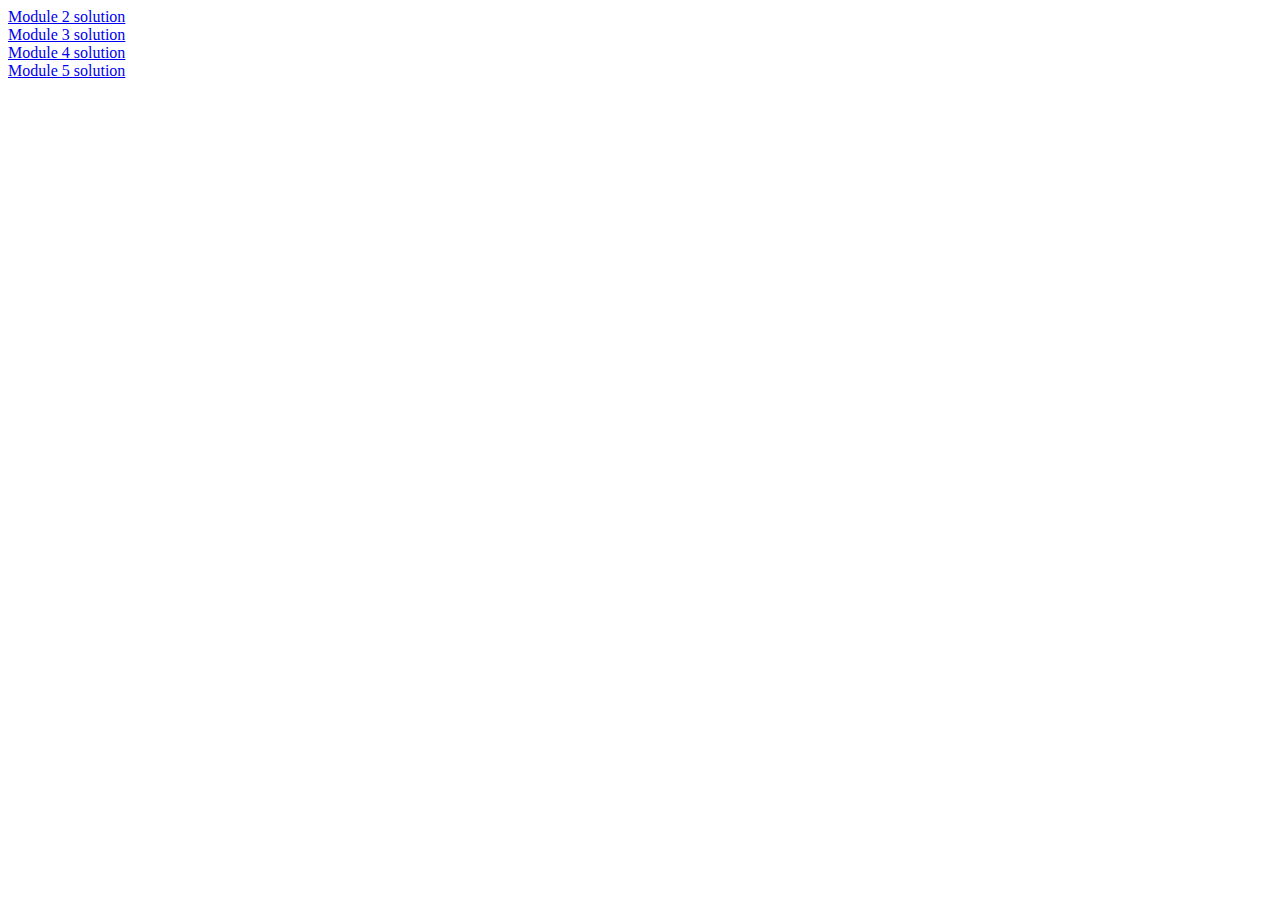
<file: index.html>
<!DOCTYPE html>
<html>
	<head>
		<meta charset="utf-8">
		<title>Title here</title>
	</head>
	<body>
		<a href="module-2/index.html">Module 2 solution</a><br>
		<a href="module-3/index.html">Module 3 solution</a><br>
		<a href="module-4/index.html">Module 4 solution</a><br>
		<a href="module-5/index.html">Module 5 solution</a><br>
	</body>
</html>
</file>
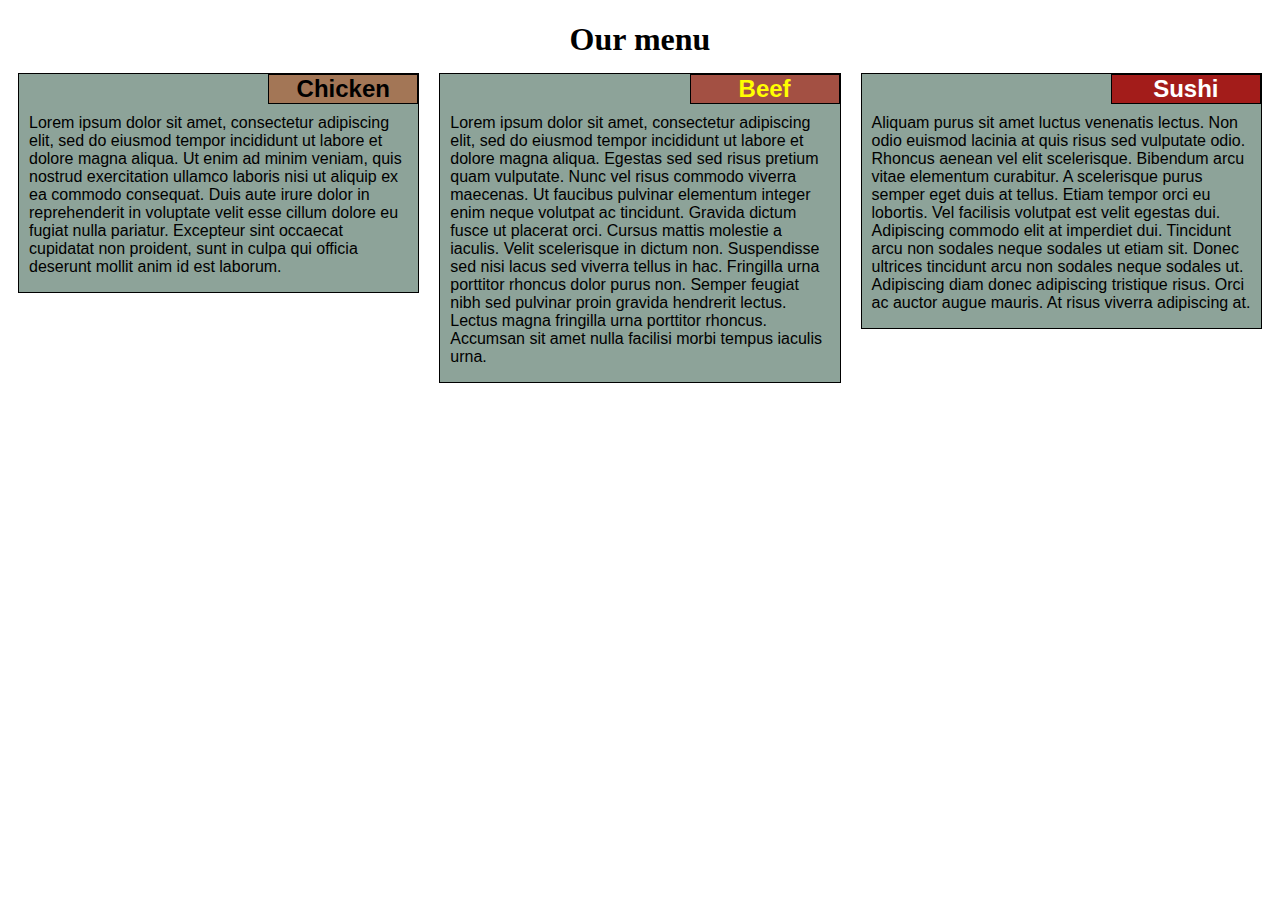
<file: module-2/index.html>
<!DOCTYPE html>
<html>
<head>
	<title>Module 2 solution</title>
	<link rel="stylesheet" href="css/index.css">
	<meta name="viewport" content="width=device-width, initial-scale=1">
</head>
<body>
	<h1>Our menu</h1>
	<div class="col-lg-4 col-md-6 col-sd-12">
		<div class="card">
			<h2 class="chicken">Chicken</h2>
			<p>Lorem ipsum dolor sit amet, consectetur adipiscing elit, sed do eiusmod tempor incididunt ut labore et dolore magna aliqua. Ut enim ad minim veniam, quis nostrud exercitation ullamco laboris nisi ut aliquip ex ea commodo consequat. Duis aute irure dolor in reprehenderit in voluptate velit esse cillum dolore eu fugiat nulla pariatur. Excepteur sint occaecat cupidatat non proident, sunt in culpa qui officia deserunt mollit anim id est laborum.</p>
		</div>
	</div>
	<div class="col-lg-4 col-md-6 col-sd-12">
		<div class="card">
			<h2 class="beef">Beef</h2>
			<p>Lorem ipsum dolor sit amet, consectetur adipiscing elit, sed do eiusmod tempor incididunt ut labore et dolore magna aliqua. Egestas sed sed risus pretium quam vulputate. Nunc vel risus commodo viverra maecenas. Ut faucibus pulvinar elementum integer enim neque volutpat ac tincidunt. Gravida dictum fusce ut placerat orci. Cursus mattis molestie a iaculis. Velit scelerisque in dictum non. Suspendisse sed nisi lacus sed viverra tellus in hac. Fringilla urna porttitor rhoncus dolor purus non. Semper feugiat nibh sed pulvinar proin gravida hendrerit lectus. Lectus magna fringilla urna porttitor rhoncus. Accumsan sit amet nulla facilisi morbi tempus iaculis urna.</p>
		</div>
	</div>
	<div class="col-lg-4 col-md-12 col-sd-12">
		<div class="card">
			<h2 class="sushi">Sushi</h2>
			<p>Aliquam purus sit amet luctus venenatis lectus. Non odio euismod lacinia at quis risus sed vulputate odio. Rhoncus aenean vel elit scelerisque. Bibendum arcu vitae elementum curabitur. A scelerisque purus semper eget duis at tellus. Etiam tempor orci eu lobortis. Vel facilisis volutpat est velit egestas dui. Adipiscing commodo elit at imperdiet dui. Tincidunt arcu non sodales neque sodales ut etiam sit. Donec ultrices tincidunt arcu non sodales neque sodales ut. Adipiscing diam donec adipiscing tristique risus. Orci ac auctor augue mauris. At risus viverra adipiscing at.</p>
		</div>
	</div>
</body>
</html>
</file>
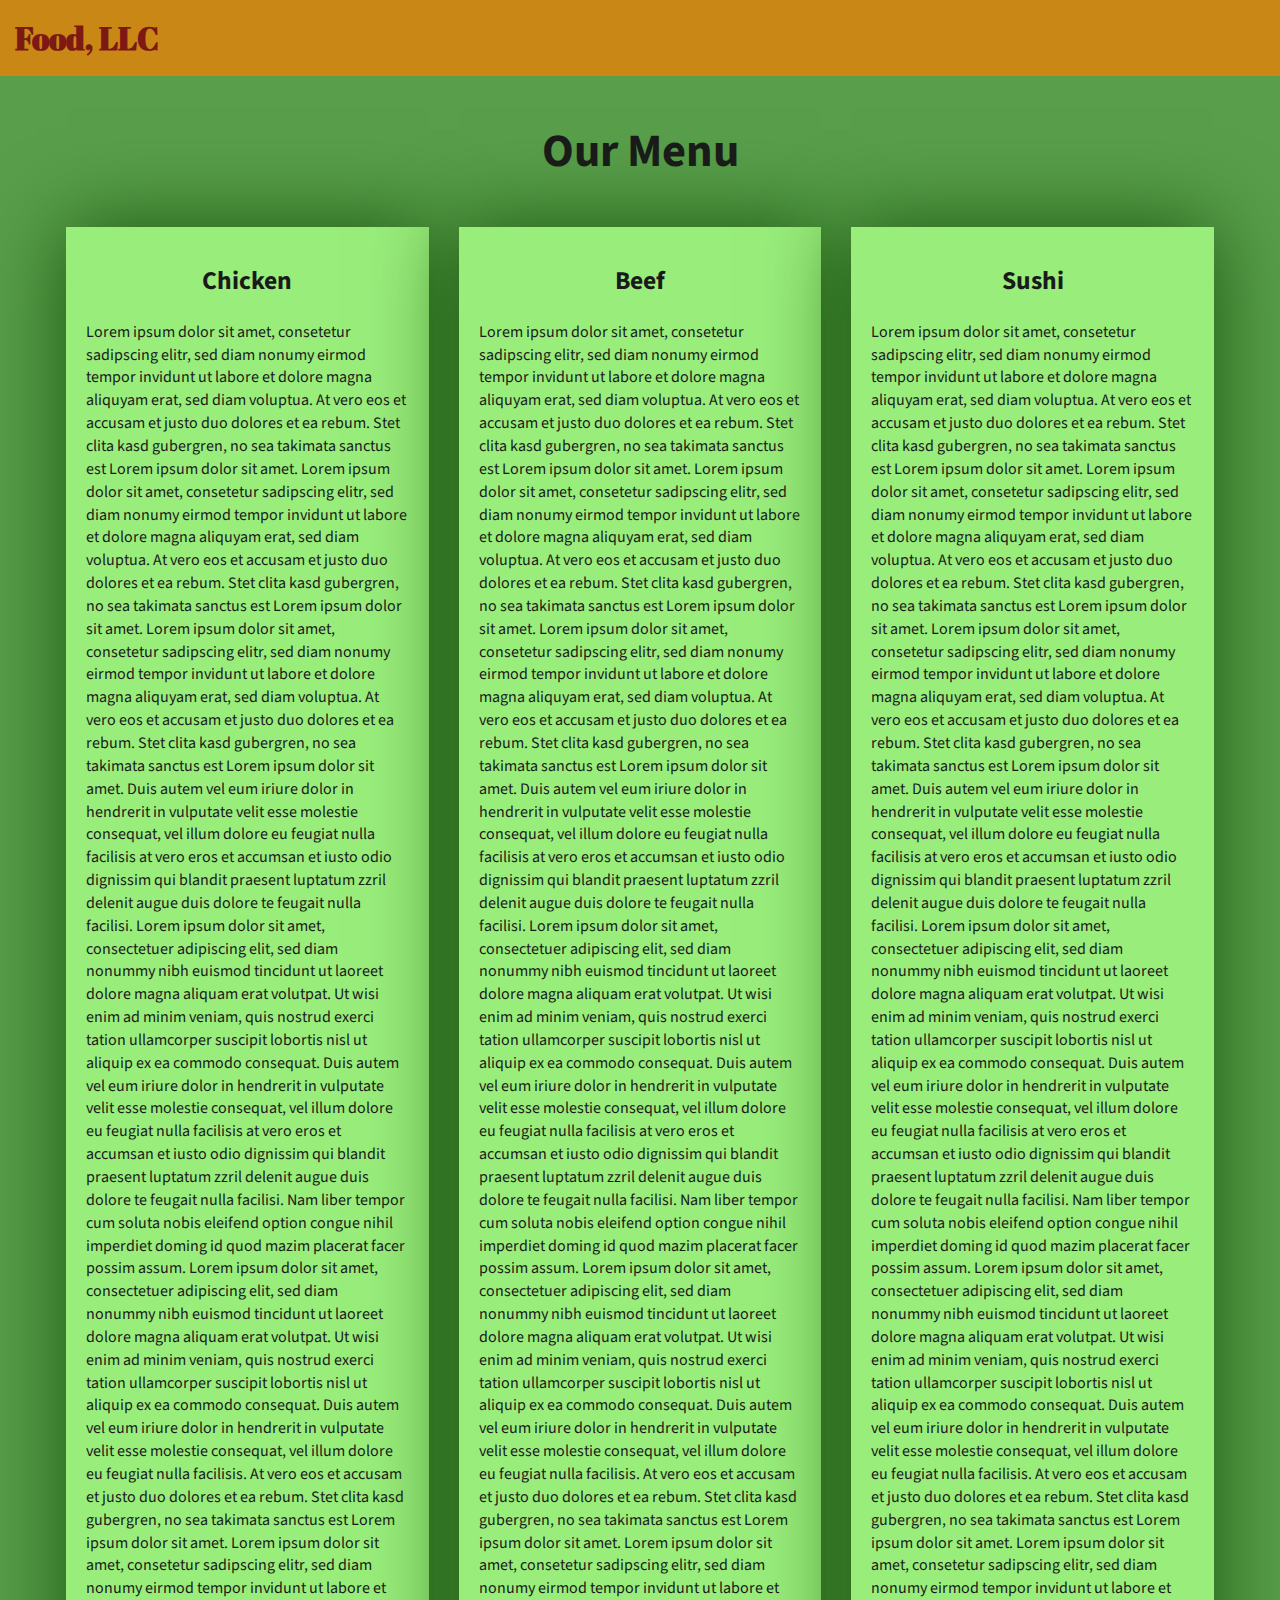
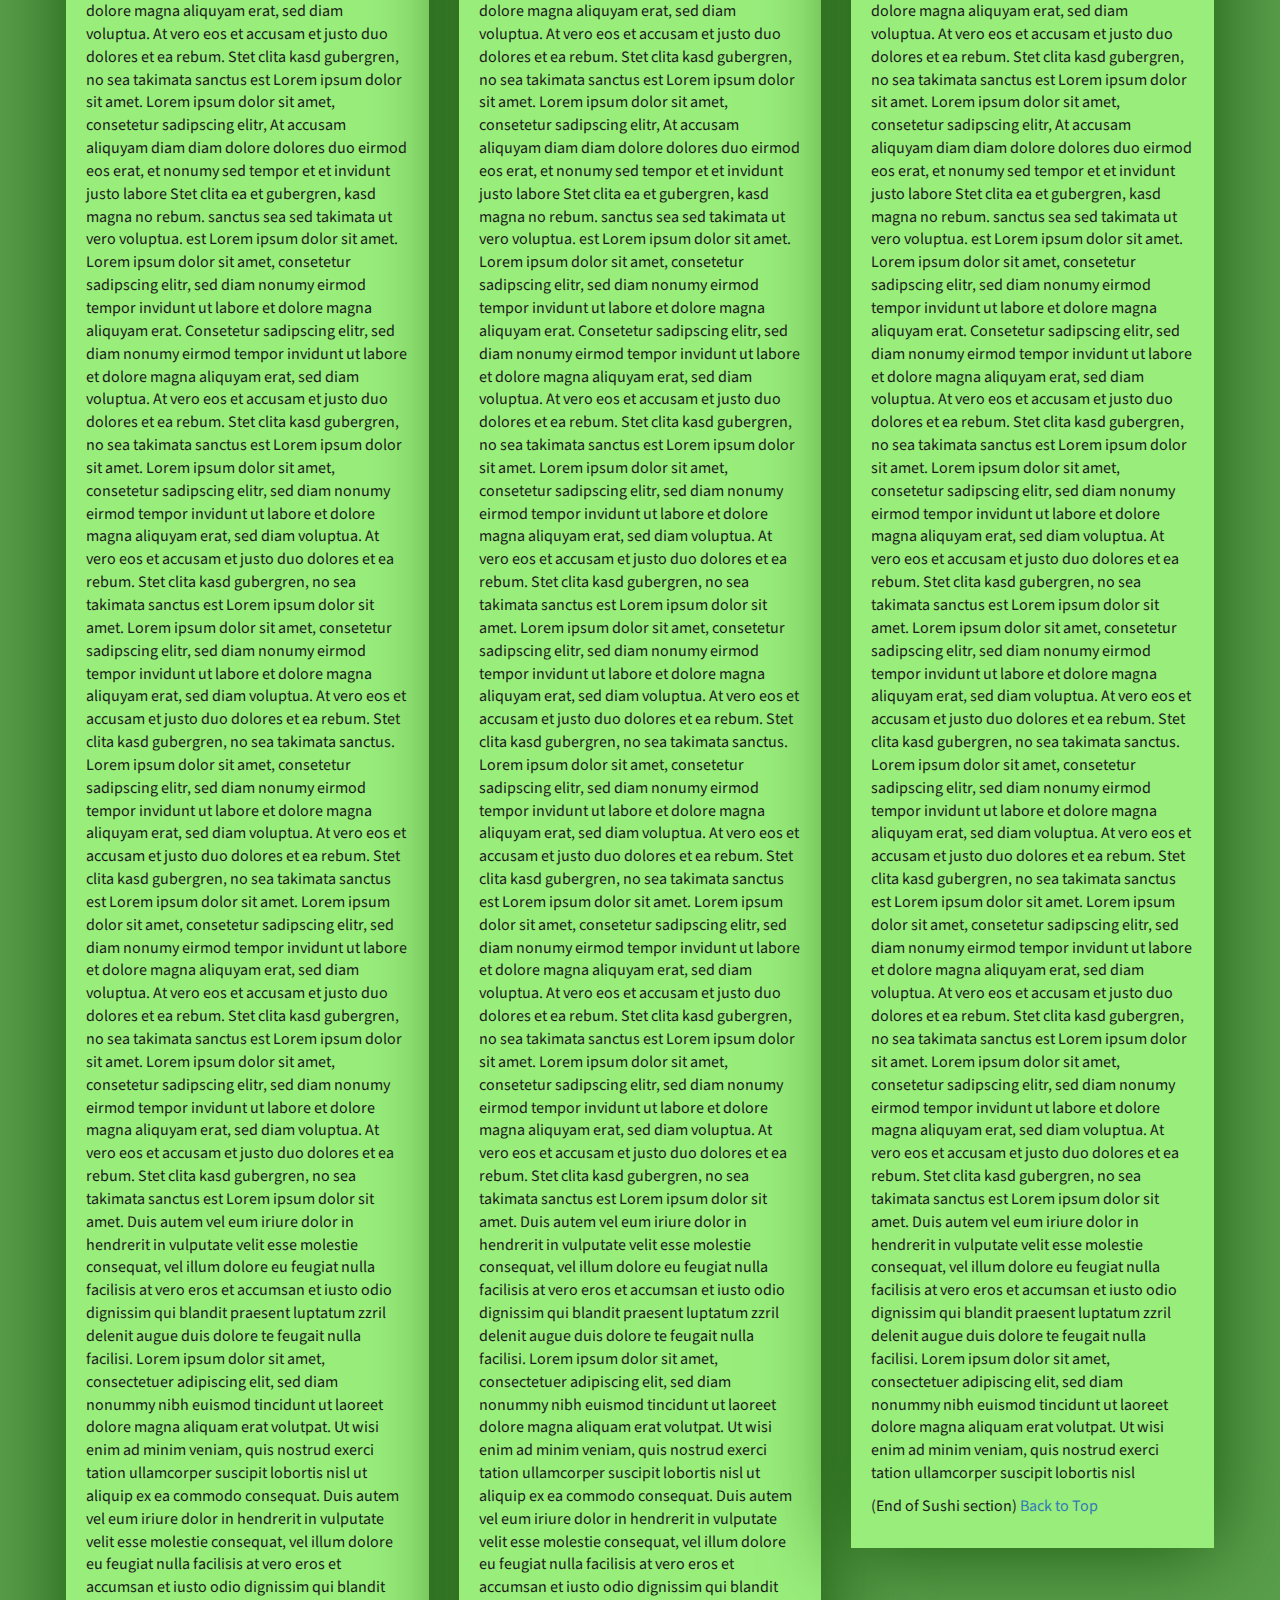
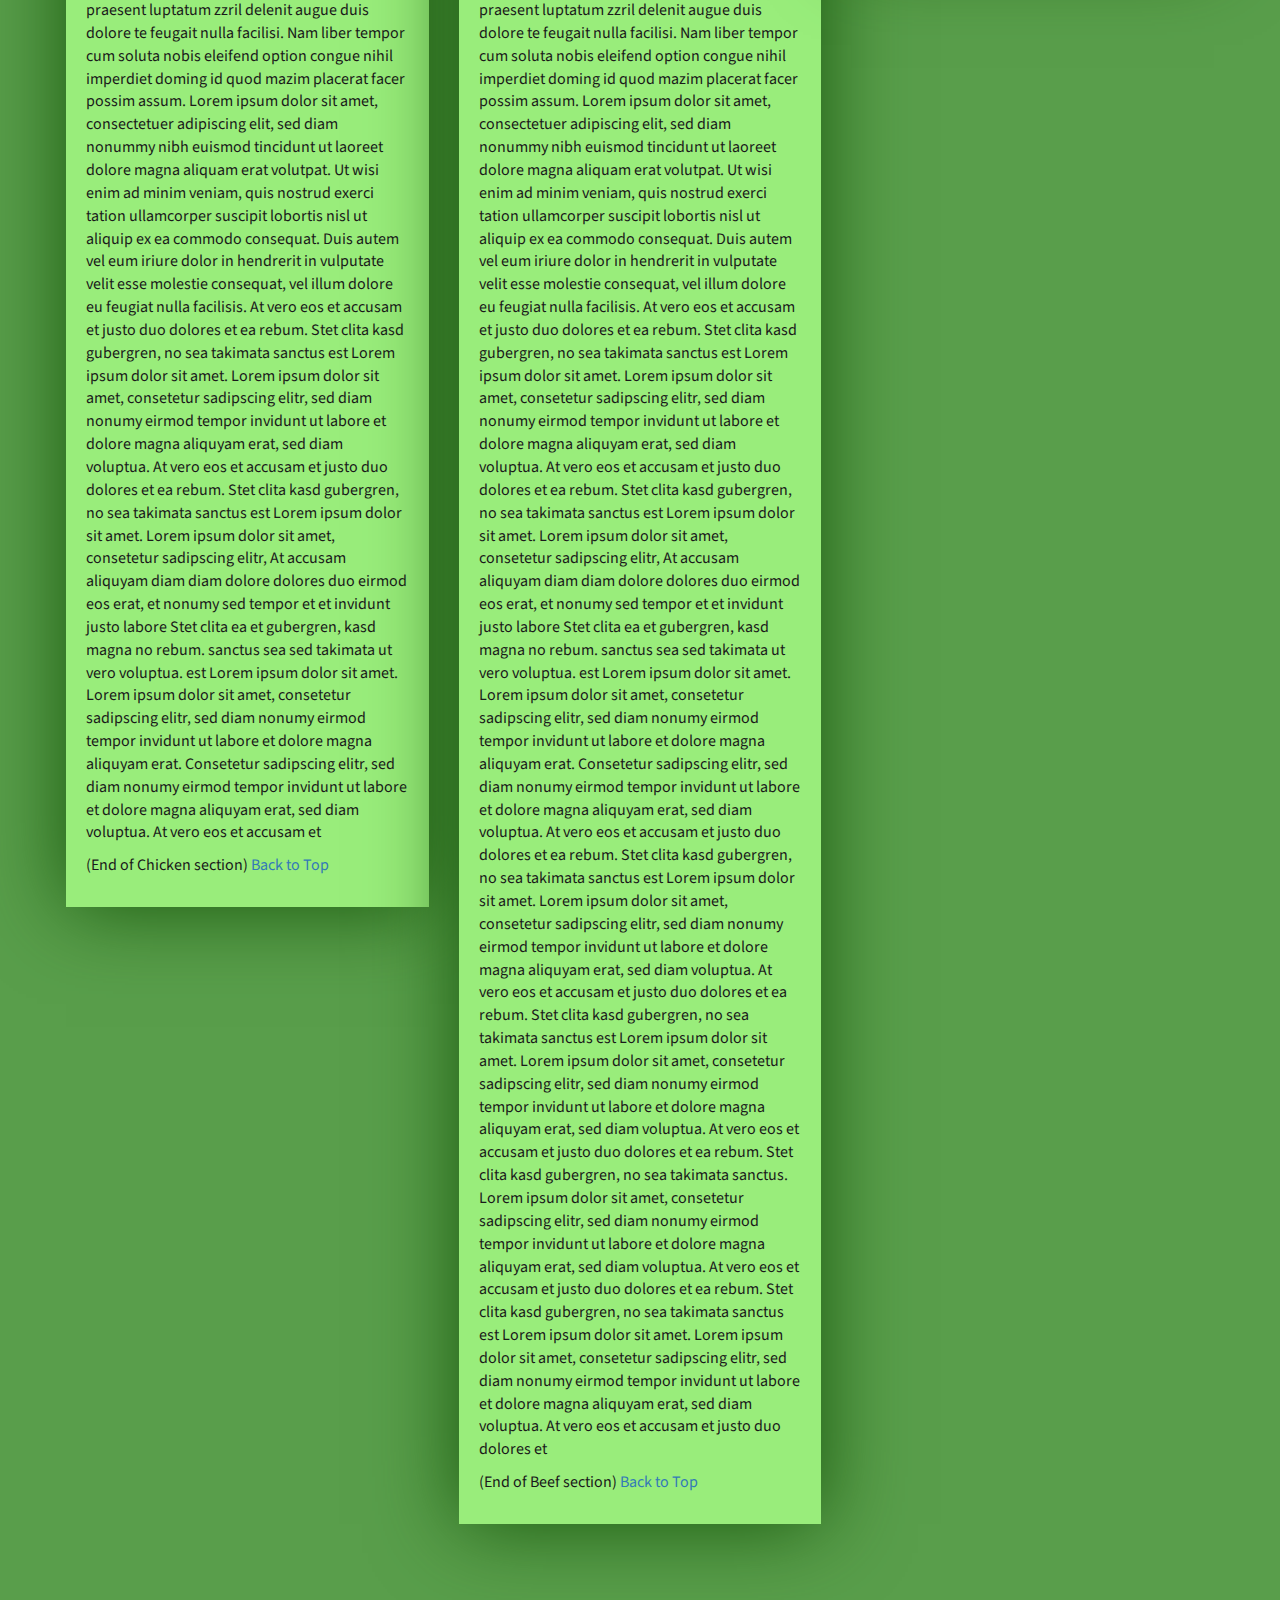
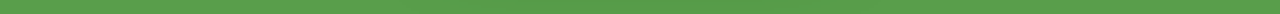
<file: module-3/index.html>
<!DOCTYPE html>
<html lang="zxx">

<head>
    <meta charset="utf-8">
    <meta http-equiv="X-UA-Compatible" content="IE=edge">
    <meta name="viewport" content="width=device-width, initial-scale=1">
    <title>Assignment Solution for Module 3</title>
    <link rel="stylesheet" href="css/bootstrap.min.css">
    <link rel="stylesheet" href="css/styles.css">
    <link href="https://fonts.googleapis.com/css?family=Source+Sans+Pro" rel="stylesheet">
    <link href="https://fonts.googleapis.com/css?family=Abril+Fatface" rel="stylesheet">

    <!-- HTML5 shim and Respond.js for IE8 support of HTML5 elements and media queries -->
    <!-- WARNING: Respond.js doesn't work if you view the page via file:// -->
    <!--[if lt IE 9]>
      <script src="https://oss.maxcdn.com/html5shiv/3.7.2/html5shiv.min.js"></script>
      <script src="https://oss.maxcdn.com/respond/1.4.2/respond.min.js"></script>
    <![endif]-->
</head>

<body>
    <header>
        <nav id="header-nav" class="navbar navbar-default">
            <div class="container-fluid">
                <div class="navbar-header">
                    <div class="navbar-brand">
                        <a href="index.html"><h1>Food, LLC</h1></a>
                    </div>

                    <button type="button" class="navbar-toggle collapsed visible-xs" data-toggle="collapse" data-target="#collapsable-nav" aria-expanded="false">
                        <span class="sr-only">Toggle navigation</span>
                        <span class="icon-bar"></span>
                        <span class="icon-bar"></span>
                        <span class="icon-bar"></span>
                    </button>
                </div>

                <div id="collapsable-nav" class="collapse navbar-collapse">
                    <ul id="nav-list" class="nav navbar-nav navbar-right visible-xs text-center">
                        <li>
                            <a href="#chicken-tile"><br class="hidden-xs"> Chicken</a>
                        </li>
                        <li>
                            <a href="#beef-tile"><br class="hidden-xs"> Beef</a>
                        </li>
                        <li>
                            <a href="#sushi-tile"><br class="hidden-xs"> Sushi</a>
                        </li>
                    </ul>
                </div>
            </div>
        </nav>
    </header>

    <div id="main-content" class="container">
        <h2 id="top-heading" class="text-center">Our Menu</h2>
        <div id="home-tiles" class="row">
            <div class="col-md-4 col-sm-6 col-xs-12">
                <div id="chicken-tile">
                    <section>
                        <h3 class="text-center">Chicken</h3>
                        <p>
                            Lorem ipsum dolor sit amet, consetetur sadipscing elitr, sed diam nonumy eirmod tempor invidunt ut labore et dolore magna aliquyam erat, sed diam voluptua. At vero eos et accusam et justo duo dolores et ea rebum. Stet clita kasd gubergren, no sea takimata
                            sanctus est Lorem ipsum dolor sit amet. Lorem ipsum dolor sit amet, consetetur sadipscing elitr, sed diam nonumy eirmod tempor invidunt ut labore et dolore magna aliquyam erat, sed diam voluptua. At vero eos et accusam et justo
                            duo dolores et ea rebum. Stet clita kasd gubergren, no sea takimata sanctus est Lorem ipsum dolor sit amet. Lorem ipsum dolor sit amet, consetetur sadipscing elitr, sed diam nonumy eirmod tempor invidunt ut labore et dolore
                            magna aliquyam erat, sed diam voluptua. At vero eos et accusam et justo duo dolores et ea rebum. Stet clita kasd gubergren, no sea takimata sanctus est Lorem ipsum dolor sit amet. Duis autem vel eum iriure dolor in hendrerit
                            in vulputate velit esse molestie consequat, vel illum dolore eu feugiat nulla facilisis at vero eros et accumsan et iusto odio dignissim qui blandit praesent luptatum zzril delenit augue duis dolore te feugait nulla facilisi.
                            Lorem ipsum dolor sit amet, consectetuer adipiscing elit, sed diam nonummy nibh euismod tincidunt ut laoreet dolore magna aliquam erat volutpat. Ut wisi enim ad minim veniam, quis nostrud exerci tation ullamcorper suscipit
                            lobortis nisl ut aliquip ex ea commodo consequat. Duis autem vel eum iriure dolor in hendrerit in vulputate velit esse molestie consequat, vel illum dolore eu feugiat nulla facilisis at vero eros et accumsan et iusto odio dignissim
                            qui blandit praesent luptatum zzril delenit augue duis dolore te feugait nulla facilisi. Nam liber tempor cum soluta nobis eleifend option congue nihil imperdiet doming id quod mazim placerat facer possim assum. Lorem ipsum
                            dolor sit amet, consectetuer adipiscing elit, sed diam nonummy nibh euismod tincidunt ut laoreet dolore magna aliquam erat volutpat. Ut wisi enim ad minim veniam, quis nostrud exerci tation ullamcorper suscipit lobortis nisl
                            ut aliquip ex ea commodo consequat. Duis autem vel eum iriure dolor in hendrerit in vulputate velit esse molestie consequat, vel illum dolore eu feugiat nulla facilisis. At vero eos et accusam et justo duo dolores et ea rebum.
                            Stet clita kasd gubergren, no sea takimata sanctus est Lorem ipsum dolor sit amet. Lorem ipsum dolor sit amet, consetetur sadipscing elitr, sed diam nonumy eirmod tempor invidunt ut labore et dolore magna aliquyam erat, sed
                            diam voluptua. At vero eos et accusam et justo duo dolores et ea rebum. Stet clita kasd gubergren, no sea takimata sanctus est Lorem ipsum dolor sit amet. Lorem ipsum dolor sit amet, consetetur sadipscing elitr, At accusam
                            aliquyam diam diam dolore dolores duo eirmod eos erat, et nonumy sed tempor et et invidunt justo labore Stet clita ea et gubergren, kasd magna no rebum. sanctus sea sed takimata ut vero voluptua. est Lorem ipsum dolor sit amet.
                            Lorem ipsum dolor sit amet, consetetur sadipscing elitr, sed diam nonumy eirmod tempor invidunt ut labore et dolore magna aliquyam erat. Consetetur sadipscing elitr, sed diam nonumy eirmod tempor invidunt ut labore et dolore
                            magna aliquyam erat, sed diam voluptua. At vero eos et accusam et justo duo dolores et ea rebum. Stet clita kasd gubergren, no sea takimata sanctus est Lorem ipsum dolor sit amet. Lorem ipsum dolor sit amet, consetetur sadipscing
                            elitr, sed diam nonumy eirmod tempor invidunt ut labore et dolore magna aliquyam erat, sed diam voluptua. At vero eos et accusam et justo duo dolores et ea rebum. Stet clita kasd gubergren, no sea takimata sanctus est Lorem
                            ipsum dolor sit amet. Lorem ipsum dolor sit amet, consetetur sadipscing elitr, sed diam nonumy eirmod tempor invidunt ut labore et dolore magna aliquyam erat, sed diam voluptua. At vero eos et accusam et justo duo dolores et
                            ea rebum. Stet clita kasd gubergren, no sea takimata sanctus. Lorem ipsum dolor sit amet, consetetur sadipscing elitr, sed diam nonumy eirmod tempor invidunt ut labore et dolore magna aliquyam erat, sed diam voluptua. At vero
                            eos et accusam et justo duo dolores et ea rebum. Stet clita kasd gubergren, no sea takimata sanctus est Lorem ipsum dolor sit amet. Lorem ipsum dolor sit amet, consetetur sadipscing elitr, sed diam nonumy eirmod tempor invidunt
                            ut labore et dolore magna aliquyam erat, sed diam voluptua. At vero eos et accusam et justo duo dolores et ea rebum. Stet clita kasd gubergren, no sea takimata sanctus est Lorem ipsum dolor sit amet. Lorem ipsum dolor sit amet,
                            consetetur sadipscing elitr, sed diam nonumy eirmod tempor invidunt ut labore et dolore magna aliquyam erat, sed diam voluptua. At vero eos et accusam et justo duo dolores et ea rebum. Stet clita kasd gubergren, no sea takimata
                            sanctus est Lorem ipsum dolor sit amet. Duis autem vel eum iriure dolor in hendrerit in vulputate velit esse molestie consequat, vel illum dolore eu feugiat nulla facilisis at vero eros et accumsan et iusto odio dignissim qui
                            blandit praesent luptatum zzril delenit augue duis dolore te feugait nulla facilisi. Lorem ipsum dolor sit amet, consectetuer adipiscing elit, sed diam nonummy nibh euismod tincidunt ut laoreet dolore magna aliquam erat volutpat.
                            Ut wisi enim ad minim veniam, quis nostrud exerci tation ullamcorper suscipit lobortis nisl ut aliquip ex ea commodo consequat. Duis autem vel eum iriure dolor in hendrerit in vulputate velit esse molestie consequat, vel illum
                            dolore eu feugiat nulla facilisis at vero eros et accumsan et iusto odio dignissim qui blandit praesent luptatum zzril delenit augue duis dolore te feugait nulla facilisi. Nam liber tempor cum soluta nobis eleifend option congue
                            nihil imperdiet doming id quod mazim placerat facer possim assum. Lorem ipsum dolor sit amet, consectetuer adipiscing elit, sed diam nonummy nibh euismod tincidunt ut laoreet dolore magna aliquam erat volutpat. Ut wisi enim
                            ad minim veniam, quis nostrud exerci tation ullamcorper suscipit lobortis nisl ut aliquip ex ea commodo consequat. Duis autem vel eum iriure dolor in hendrerit in vulputate velit esse molestie consequat, vel illum dolore eu
                            feugiat nulla facilisis. At vero eos et accusam et justo duo dolores et ea rebum. Stet clita kasd gubergren, no sea takimata sanctus est Lorem ipsum dolor sit amet. Lorem ipsum dolor sit amet, consetetur sadipscing elitr, sed
                            diam nonumy eirmod tempor invidunt ut labore et dolore magna aliquyam erat, sed diam voluptua. At vero eos et accusam et justo duo dolores et ea rebum. Stet clita kasd gubergren, no sea takimata sanctus est Lorem ipsum dolor
                            sit amet. Lorem ipsum dolor sit amet, consetetur sadipscing elitr, At accusam aliquyam diam diam dolore dolores duo eirmod eos erat, et nonumy sed tempor et et invidunt justo labore Stet clita ea et gubergren, kasd magna no
                            rebum. sanctus sea sed takimata ut vero voluptua. est Lorem ipsum dolor sit amet. Lorem ipsum dolor sit amet, consetetur sadipscing elitr, sed diam nonumy eirmod tempor invidunt ut labore et dolore magna aliquyam erat. Consetetur
                            sadipscing elitr, sed diam nonumy eirmod tempor invidunt ut labore et dolore magna aliquyam erat, sed diam voluptua. At vero eos et accusam et
                        </p>
                        <p>
                            (End of Chicken section) <a href="#top-heading">Back to Top</a>
                        </p>
                    </section>
                </div>
            </div>
            <div class="col-md-4 col-sm-6 col-xs-12">
                <div id="beef-tile">
                    <section>
                        <h3 class="text-center">Beef</h3>
                        <p>
                            Lorem ipsum dolor sit amet, consetetur sadipscing elitr, sed diam nonumy eirmod tempor invidunt ut labore et dolore magna aliquyam erat, sed diam voluptua. At vero eos et accusam et justo duo dolores et ea rebum. Stet clita kasd gubergren, no sea takimata
                            sanctus est Lorem ipsum dolor sit amet. Lorem ipsum dolor sit amet, consetetur sadipscing elitr, sed diam nonumy eirmod tempor invidunt ut labore et dolore magna aliquyam erat, sed diam voluptua. At vero eos et accusam et justo
                            duo dolores et ea rebum. Stet clita kasd gubergren, no sea takimata sanctus est Lorem ipsum dolor sit amet. Lorem ipsum dolor sit amet, consetetur sadipscing elitr, sed diam nonumy eirmod tempor invidunt ut labore et dolore
                            magna aliquyam erat, sed diam voluptua. At vero eos et accusam et justo duo dolores et ea rebum. Stet clita kasd gubergren, no sea takimata sanctus est Lorem ipsum dolor sit amet. Duis autem vel eum iriure dolor in hendrerit
                            in vulputate velit esse molestie consequat, vel illum dolore eu feugiat nulla facilisis at vero eros et accumsan et iusto odio dignissim qui blandit praesent luptatum zzril delenit augue duis dolore te feugait nulla facilisi.
                            Lorem ipsum dolor sit amet, consectetuer adipiscing elit, sed diam nonummy nibh euismod tincidunt ut laoreet dolore magna aliquam erat volutpat. Ut wisi enim ad minim veniam, quis nostrud exerci tation ullamcorper suscipit
                            lobortis nisl ut aliquip ex ea commodo consequat. Duis autem vel eum iriure dolor in hendrerit in vulputate velit esse molestie consequat, vel illum dolore eu feugiat nulla facilisis at vero eros et accumsan et iusto odio dignissim
                            qui blandit praesent luptatum zzril delenit augue duis dolore te feugait nulla facilisi. Nam liber tempor cum soluta nobis eleifend option congue nihil imperdiet doming id quod mazim placerat facer possim assum. Lorem ipsum
                            dolor sit amet, consectetuer adipiscing elit, sed diam nonummy nibh euismod tincidunt ut laoreet dolore magna aliquam erat volutpat. Ut wisi enim ad minim veniam, quis nostrud exerci tation ullamcorper suscipit lobortis nisl
                            ut aliquip ex ea commodo consequat. Duis autem vel eum iriure dolor in hendrerit in vulputate velit esse molestie consequat, vel illum dolore eu feugiat nulla facilisis. At vero eos et accusam et justo duo dolores et ea rebum.
                            Stet clita kasd gubergren, no sea takimata sanctus est Lorem ipsum dolor sit amet. Lorem ipsum dolor sit amet, consetetur sadipscing elitr, sed diam nonumy eirmod tempor invidunt ut labore et dolore magna aliquyam erat, sed
                            diam voluptua. At vero eos et accusam et justo duo dolores et ea rebum. Stet clita kasd gubergren, no sea takimata sanctus est Lorem ipsum dolor sit amet. Lorem ipsum dolor sit amet, consetetur sadipscing elitr, At accusam
                            aliquyam diam diam dolore dolores duo eirmod eos erat, et nonumy sed tempor et et invidunt justo labore Stet clita ea et gubergren, kasd magna no rebum. sanctus sea sed takimata ut vero voluptua. est Lorem ipsum dolor sit amet.
                            Lorem ipsum dolor sit amet, consetetur sadipscing elitr, sed diam nonumy eirmod tempor invidunt ut labore et dolore magna aliquyam erat. Consetetur sadipscing elitr, sed diam nonumy eirmod tempor invidunt ut labore et dolore
                            magna aliquyam erat, sed diam voluptua. At vero eos et accusam et justo duo dolores et ea rebum. Stet clita kasd gubergren, no sea takimata sanctus est Lorem ipsum dolor sit amet. Lorem ipsum dolor sit amet, consetetur sadipscing
                            elitr, sed diam nonumy eirmod tempor invidunt ut labore et dolore magna aliquyam erat, sed diam voluptua. At vero eos et accusam et justo duo dolores et ea rebum. Stet clita kasd gubergren, no sea takimata sanctus est Lorem
                            ipsum dolor sit amet. Lorem ipsum dolor sit amet, consetetur sadipscing elitr, sed diam nonumy eirmod tempor invidunt ut labore et dolore magna aliquyam erat, sed diam voluptua. At vero eos et accusam et justo duo dolores et
                            ea rebum. Stet clita kasd gubergren, no sea takimata sanctus. Lorem ipsum dolor sit amet, consetetur sadipscing elitr, sed diam nonumy eirmod tempor invidunt ut labore et dolore magna aliquyam erat, sed diam voluptua. At vero
                            eos et accusam et justo duo dolores et ea rebum. Stet clita kasd gubergren, no sea takimata sanctus est Lorem ipsum dolor sit amet. Lorem ipsum dolor sit amet, consetetur sadipscing elitr, sed diam nonumy eirmod tempor invidunt
                            ut labore et dolore magna aliquyam erat, sed diam voluptua. At vero eos et accusam et justo duo dolores et ea rebum. Stet clita kasd gubergren, no sea takimata sanctus est Lorem ipsum dolor sit amet. Lorem ipsum dolor sit amet,
                            consetetur sadipscing elitr, sed diam nonumy eirmod tempor invidunt ut labore et dolore magna aliquyam erat, sed diam voluptua. At vero eos et accusam et justo duo dolores et ea rebum. Stet clita kasd gubergren, no sea takimata
                            sanctus est Lorem ipsum dolor sit amet. Duis autem vel eum iriure dolor in hendrerit in vulputate velit esse molestie consequat, vel illum dolore eu feugiat nulla facilisis at vero eros et accumsan et iusto odio dignissim qui
                            blandit praesent luptatum zzril delenit augue duis dolore te feugait nulla facilisi. Lorem ipsum dolor sit amet, consectetuer adipiscing elit, sed diam nonummy nibh euismod tincidunt ut laoreet dolore magna aliquam erat volutpat.
                            Ut wisi enim ad minim veniam, quis nostrud exerci tation ullamcorper suscipit lobortis nisl ut aliquip ex ea commodo consequat. Duis autem vel eum iriure dolor in hendrerit in vulputate velit esse molestie consequat, vel illum
                            dolore eu feugiat nulla facilisis at vero eros et accumsan et iusto odio dignissim qui blandit praesent luptatum zzril delenit augue duis dolore te feugait nulla facilisi. Nam liber tempor cum soluta nobis eleifend option congue
                            nihil imperdiet doming id quod mazim placerat facer possim assum. Lorem ipsum dolor sit amet, consectetuer adipiscing elit, sed diam nonummy nibh euismod tincidunt ut laoreet dolore magna aliquam erat volutpat. Ut wisi enim
                            ad minim veniam, quis nostrud exerci tation ullamcorper suscipit lobortis nisl ut aliquip ex ea commodo consequat. Duis autem vel eum iriure dolor in hendrerit in vulputate velit esse molestie consequat, vel illum dolore eu
                            feugiat nulla facilisis. At vero eos et accusam et justo duo dolores et ea rebum. Stet clita kasd gubergren, no sea takimata sanctus est Lorem ipsum dolor sit amet. Lorem ipsum dolor sit amet, consetetur sadipscing elitr, sed
                            diam nonumy eirmod tempor invidunt ut labore et dolore magna aliquyam erat, sed diam voluptua. At vero eos et accusam et justo duo dolores et ea rebum. Stet clita kasd gubergren, no sea takimata sanctus est Lorem ipsum dolor
                            sit amet. Lorem ipsum dolor sit amet, consetetur sadipscing elitr, At accusam aliquyam diam diam dolore dolores duo eirmod eos erat, et nonumy sed tempor et et invidunt justo labore Stet clita ea et gubergren, kasd magna no
                            rebum. sanctus sea sed takimata ut vero voluptua. est Lorem ipsum dolor sit amet. Lorem ipsum dolor sit amet, consetetur sadipscing elitr, sed diam nonumy eirmod tempor invidunt ut labore et dolore magna aliquyam erat. Consetetur
                            sadipscing elitr, sed diam nonumy eirmod tempor invidunt ut labore et dolore magna aliquyam erat, sed diam voluptua. At vero eos et accusam et justo duo dolores et ea rebum. Stet clita kasd gubergren, no sea takimata sanctus
                            est Lorem ipsum dolor sit amet. Lorem ipsum dolor sit amet, consetetur sadipscing elitr, sed diam nonumy eirmod tempor invidunt ut labore et dolore magna aliquyam erat, sed diam voluptua. At vero eos et accusam et justo duo
                            dolores et ea rebum. Stet clita kasd gubergren, no sea takimata sanctus est Lorem ipsum dolor sit amet. Lorem ipsum dolor sit amet, consetetur sadipscing elitr, sed diam nonumy eirmod tempor invidunt ut labore et dolore magna
                            aliquyam erat, sed diam voluptua. At vero eos et accusam et justo duo dolores et ea rebum. Stet clita kasd gubergren, no sea takimata sanctus. Lorem ipsum dolor sit amet, consetetur sadipscing elitr, sed diam nonumy eirmod
                            tempor invidunt ut labore et dolore magna aliquyam erat, sed diam voluptua. At vero eos et accusam et justo duo dolores et ea rebum. Stet clita kasd gubergren, no sea takimata sanctus est Lorem ipsum dolor sit amet. Lorem ipsum
                            dolor sit amet, consetetur sadipscing elitr, sed diam nonumy eirmod tempor invidunt ut labore et dolore magna aliquyam erat, sed diam voluptua. At vero eos et accusam et justo duo dolores et
                        </p>
                        <p>
                            (End of Beef section) <a href="#top-heading">Back to Top</a>
                        </p>
                    </section>
                </div>
            </div>
            <!-- <div class="clearfix visible-md-block"></div> -->
            <div class="col-md-4 col-sm-12 col-xs-12">
                <div id="sushi-tile">
                    <section>
                        <h3 class="text-center">Sushi</h3>
                        <p>
                            Lorem ipsum dolor sit amet, consetetur sadipscing elitr, sed diam nonumy eirmod tempor invidunt ut labore et dolore magna aliquyam erat, sed diam voluptua. At vero eos et accusam et justo duo dolores et ea rebum. Stet clita kasd gubergren, no sea takimata
                            sanctus est Lorem ipsum dolor sit amet. Lorem ipsum dolor sit amet, consetetur sadipscing elitr, sed diam nonumy eirmod tempor invidunt ut labore et dolore magna aliquyam erat, sed diam voluptua. At vero eos et accusam et justo
                            duo dolores et ea rebum. Stet clita kasd gubergren, no sea takimata sanctus est Lorem ipsum dolor sit amet. Lorem ipsum dolor sit amet, consetetur sadipscing elitr, sed diam nonumy eirmod tempor invidunt ut labore et dolore
                            magna aliquyam erat, sed diam voluptua. At vero eos et accusam et justo duo dolores et ea rebum. Stet clita kasd gubergren, no sea takimata sanctus est Lorem ipsum dolor sit amet. Duis autem vel eum iriure dolor in hendrerit
                            in vulputate velit esse molestie consequat, vel illum dolore eu feugiat nulla facilisis at vero eros et accumsan et iusto odio dignissim qui blandit praesent luptatum zzril delenit augue duis dolore te feugait nulla facilisi.
                            Lorem ipsum dolor sit amet, consectetuer adipiscing elit, sed diam nonummy nibh euismod tincidunt ut laoreet dolore magna aliquam erat volutpat. Ut wisi enim ad minim veniam, quis nostrud exerci tation ullamcorper suscipit
                            lobortis nisl ut aliquip ex ea commodo consequat. Duis autem vel eum iriure dolor in hendrerit in vulputate velit esse molestie consequat, vel illum dolore eu feugiat nulla facilisis at vero eros et accumsan et iusto odio dignissim
                            qui blandit praesent luptatum zzril delenit augue duis dolore te feugait nulla facilisi. Nam liber tempor cum soluta nobis eleifend option congue nihil imperdiet doming id quod mazim placerat facer possim assum. Lorem ipsum
                            dolor sit amet, consectetuer adipiscing elit, sed diam nonummy nibh euismod tincidunt ut laoreet dolore magna aliquam erat volutpat. Ut wisi enim ad minim veniam, quis nostrud exerci tation ullamcorper suscipit lobortis nisl
                            ut aliquip ex ea commodo consequat. Duis autem vel eum iriure dolor in hendrerit in vulputate velit esse molestie consequat, vel illum dolore eu feugiat nulla facilisis. At vero eos et accusam et justo duo dolores et ea rebum.
                            Stet clita kasd gubergren, no sea takimata sanctus est Lorem ipsum dolor sit amet. Lorem ipsum dolor sit amet, consetetur sadipscing elitr, sed diam nonumy eirmod tempor invidunt ut labore et dolore magna aliquyam erat, sed
                            diam voluptua. At vero eos et accusam et justo duo dolores et ea rebum. Stet clita kasd gubergren, no sea takimata sanctus est Lorem ipsum dolor sit amet. Lorem ipsum dolor sit amet, consetetur sadipscing elitr, At accusam
                            aliquyam diam diam dolore dolores duo eirmod eos erat, et nonumy sed tempor et et invidunt justo labore Stet clita ea et gubergren, kasd magna no rebum. sanctus sea sed takimata ut vero voluptua. est Lorem ipsum dolor sit amet.
                            Lorem ipsum dolor sit amet, consetetur sadipscing elitr, sed diam nonumy eirmod tempor invidunt ut labore et dolore magna aliquyam erat. Consetetur sadipscing elitr, sed diam nonumy eirmod tempor invidunt ut labore et dolore
                            magna aliquyam erat, sed diam voluptua. At vero eos et accusam et justo duo dolores et ea rebum. Stet clita kasd gubergren, no sea takimata sanctus est Lorem ipsum dolor sit amet. Lorem ipsum dolor sit amet, consetetur sadipscing
                            elitr, sed diam nonumy eirmod tempor invidunt ut labore et dolore magna aliquyam erat, sed diam voluptua. At vero eos et accusam et justo duo dolores et ea rebum. Stet clita kasd gubergren, no sea takimata sanctus est Lorem
                            ipsum dolor sit amet. Lorem ipsum dolor sit amet, consetetur sadipscing elitr, sed diam nonumy eirmod tempor invidunt ut labore et dolore magna aliquyam erat, sed diam voluptua. At vero eos et accusam et justo duo dolores et
                            ea rebum. Stet clita kasd gubergren, no sea takimata sanctus. Lorem ipsum dolor sit amet, consetetur sadipscing elitr, sed diam nonumy eirmod tempor invidunt ut labore et dolore magna aliquyam erat, sed diam voluptua. At vero
                            eos et accusam et justo duo dolores et ea rebum. Stet clita kasd gubergren, no sea takimata sanctus est Lorem ipsum dolor sit amet. Lorem ipsum dolor sit amet, consetetur sadipscing elitr, sed diam nonumy eirmod tempor invidunt
                            ut labore et dolore magna aliquyam erat, sed diam voluptua. At vero eos et accusam et justo duo dolores et ea rebum. Stet clita kasd gubergren, no sea takimata sanctus est Lorem ipsum dolor sit amet. Lorem ipsum dolor sit amet,
                            consetetur sadipscing elitr, sed diam nonumy eirmod tempor invidunt ut labore et dolore magna aliquyam erat, sed diam voluptua. At vero eos et accusam et justo duo dolores et ea rebum. Stet clita kasd gubergren, no sea takimata
                            sanctus est Lorem ipsum dolor sit amet. Duis autem vel eum iriure dolor in hendrerit in vulputate velit esse molestie consequat, vel illum dolore eu feugiat nulla facilisis at vero eros et accumsan et iusto odio dignissim qui
                            blandit praesent luptatum zzril delenit augue duis dolore te feugait nulla facilisi. Lorem ipsum dolor sit amet, consectetuer adipiscing elit, sed diam nonummy nibh euismod tincidunt ut laoreet dolore magna aliquam erat volutpat.
                            Ut wisi enim ad minim veniam, quis nostrud exerci tation ullamcorper suscipit lobortis nisl
                        </p>
                        <p>
                            (End of Sushi section) <a href="#top-heading">Back to Top</a>
                        </p>
                    </section>
                </div>
            </div>
            <!-- <div class="clearfix visible-lg-block"></div> -->
        </div>
    </div>
    <div class="clearfix visible-lg-block"></div>


    <!-- jQuery (Bootstrap JS plugins depend on it) -->
    <script src="js/jquery-3.1.1.min.js"></script>
    <script src="js/bootstrap.min.js"></script>
    <!-- <script src="js/script.js"></script> -->

</body>

</html>
</file>
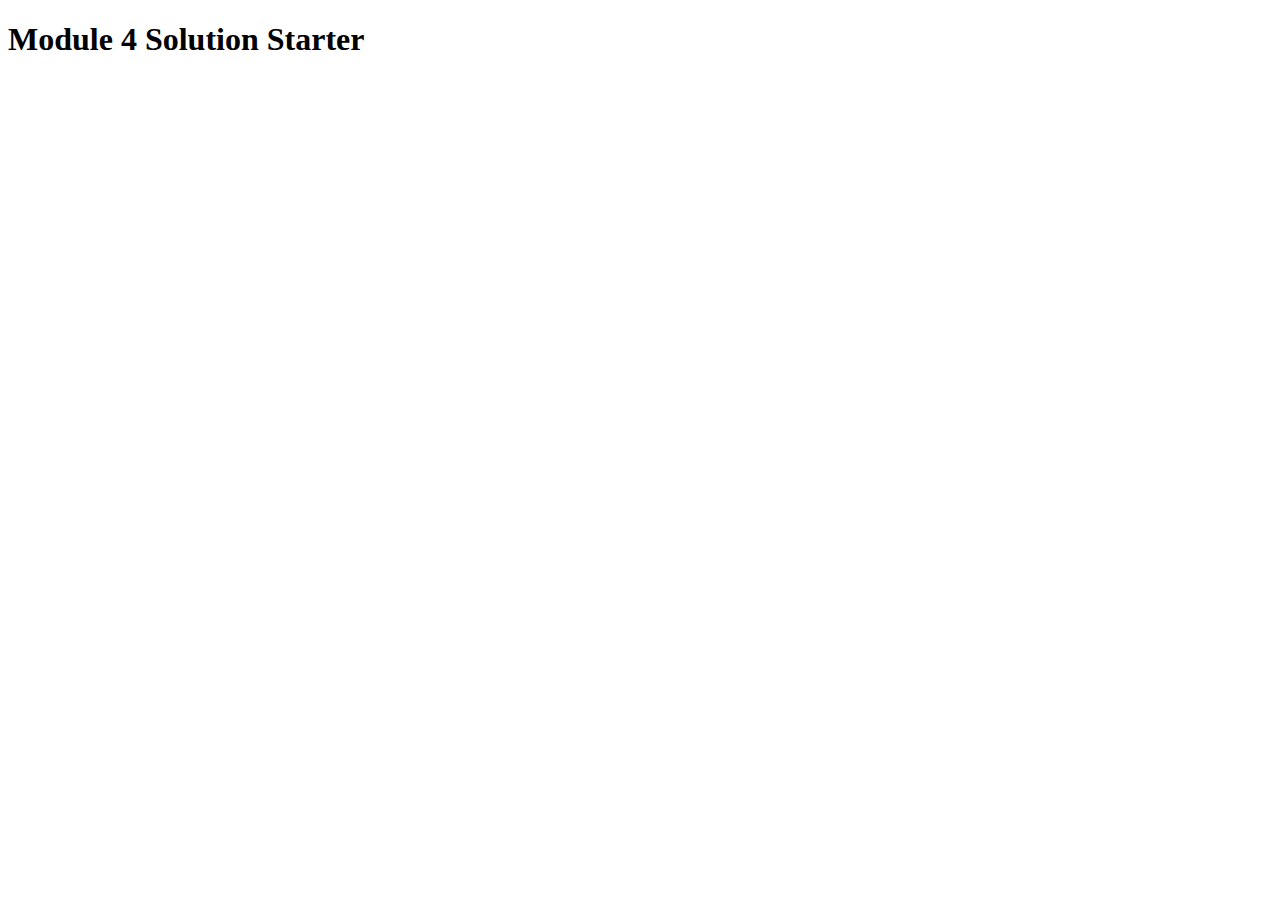
<file: module-4/index.html>
<!DOCTYPE html>
<html>
<head>
  <meta charset="utf-8">
  <title>Module 4 Solution Starter</title>
  <script>
    var names = [];
  </script>
  <script src="SpeakHello.js"></script>
  <script src="SpeakGoodBye.js"></script>
  <script src="script.js"></script>
</head>
<body>
  <h1>Module 4 Solution Starter</h1>
</body>
</html>
</file>
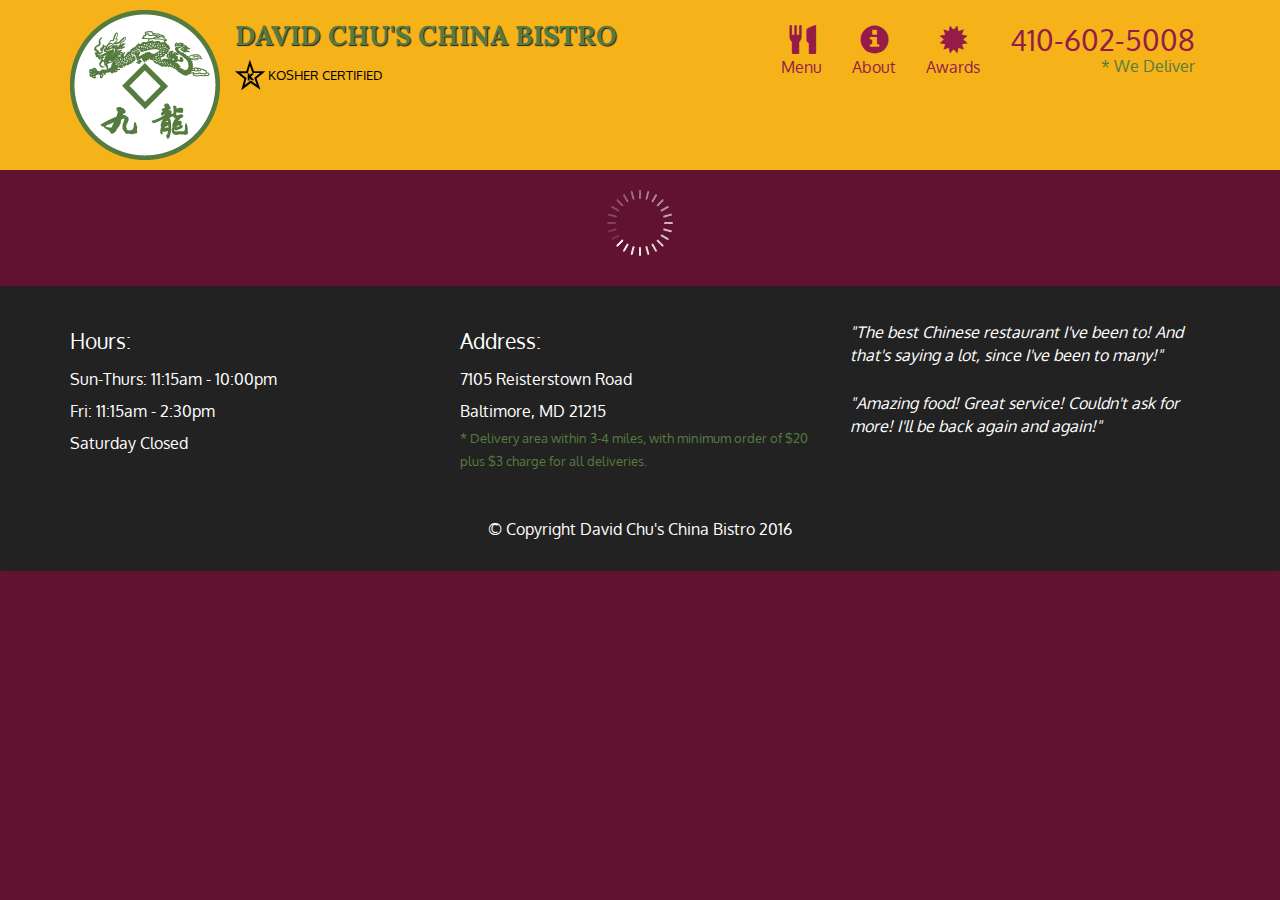
<file: module-5/index.html>
<!doctype html>
<html lang="en">
  <head>
    <meta charset="utf-8">
    <meta http-equiv="X-UA-Compatible" content="IE=edge">
    <meta name="viewport" content="width=device-width, initial-scale=1">
    <title>David Chu's China Bistro</title>
    <link rel="stylesheet" href="css/bootstrap.min.css">
    <link rel="stylesheet" href="css/styles.css">
    <link href='https://fonts.googleapis.com/css?family=Oxygen:400,300,700' rel='stylesheet' type='text/css'>
    <link href='https://fonts.googleapis.com/css?family=Lora' rel='stylesheet' type='text/css'>
  </head>
<body>
  <header>
    <nav id="header-nav" class="navbar navbar-default">
      <div class="container">
        <div class="navbar-header">
          <a href="index.html" class="pull-left visible-md visible-lg">
            <div id="logo-img" alt="Logo image"></div>
          </a>

          <div class="navbar-brand">
            <a href="index.html"><h1>David Chu's China Bistro</h1></a>
            <p>
              <img src="images/star-k-logo.png" alt="Kosher certification">
              <span>Kosher Certified</span>
            </p>
          </div>

          <button id="navbarToggle" type="button" class="navbar-toggle collapsed" data-toggle="collapse" data-target="#collapsable-nav" aria-expanded="false">
            <span class="sr-only">Toggle navigation</span>
            <span class="icon-bar"></span>
            <span class="icon-bar"></span>
            <span class="icon-bar"></span>
          </button>
        </div>
        
        <div id="collapsable-nav" class="collapse navbar-collapse">
           <ul id="nav-list" class="nav navbar-nav navbar-right">
            <li id="navHomeButton" class="visible-xs active">
              <a href="index.html">
                <span class="glyphicon glyphicon-home"></span> Home</a>
            </li>
            <li id="navMenuButton">
              <a href="#" onclick="$dc.loadMenuCategories();">
                <span class="glyphicon glyphicon-cutlery"></span><br class="hidden-xs"> Menu</a>
            </li>
            <li>
              <a href="#">
                <span class="glyphicon glyphicon-info-sign"></span><br class="hidden-xs"> About</a>
            </li>
            <li>
              <a href="#">
                <span class="glyphicon glyphicon-certificate"></span><br class="hidden-xs"> Awards</a>
            </li>
            <li id="phone" class="hidden-xs">
              <a href="tel:410-602-5008">
                <span>410-602-5008</span></a><div>* We Deliver</div>
            </li>
          </ul><!-- #nav-list -->
        </div><!-- .collapse .navbar-collapse -->
      </div><!-- .container -->
    </nav><!-- #header-nav -->
  </header>

  <div id="call-btn" class="visible-xs">
    <a class="btn" href="tel:410-602-5008">
    <span class="glyphicon glyphicon-earphone"></span>
    410-602-5008
    </a>
  </div>
  <div id="xs-deliver" class="text-center visible-xs">* We Deliver</div>

  <div id="main-content" class="container"></div>

  <footer class="panel-footer">
    <div class="container">
      <div class="row">
        <section id="hours" class="col-sm-4">
          <span>Hours:</span><br>
          Sun-Thurs: 11:15am - 10:00pm<br>
          Fri: 11:15am - 2:30pm<br>
          Saturday Closed
          <hr class="visible-xs">
        </section>
        <section id="address" class="col-sm-4">
          <span>Address:</span><br>
          7105 Reisterstown Road<br>
          Baltimore, MD 21215
          <p>* Delivery area within 3-4 miles, with minimum order of $20 plus $3 charge for all deliveries.</p>
          <hr class="visible-xs">
        </section>
        <section id="testimonials" class="col-sm-4">
          <p>"The best Chinese restaurant I've been to! And that's saying a lot, since I've been to many!"</p>
          <p>"Amazing food! Great service! Couldn't ask for more! I'll be back again and again!"</p>
        </section>
      </div>
      <div class="text-center">&copy; Copyright David Chu's China Bistro 2016</div>
    </div>
  </footer>

  <!-- jQuery (Bootstrap JS plugins depend on it) -->
  <script src="js/jquery-2.1.4.min.js"></script>
  <script src="js/bootstrap.min.js"></script>
  <script src="js/ajax-utils.js"></script>
  <script src="js/script.js"></script>
</body>
</html>
</file>
<file: module-2/css/index.css>
/********** Base styles **********/
* {
  box-sizing: border-box;
}
h1 {
  margin-bottom: 15px;
  text-align: center;
}

.card {
  border: 1px solid black;
  background: #8DA399;
  margin-right: 10px;
  margin-left: 10px;
  margin-bottom: 20px;
  font-family: Helvetica;
  position: relative;
}

.card h2 {
	border: 1px solid black;
	width: 150px;
	text-align: center;
	margin-top: 0px;
	position: absolute;
	top: 0px;
	right: 0px;
}

.card .chicken {
	background-color: #A37656;
	color: black;
}

.card .beef {
	background-color: #A35043;
	color: yellow;
}

.card .sushi {
	background-color: #A31C1A;
	color: white;
}

.card p {
	margin-top: 40px;
	margin-left: 10px;
	margin-right: 10px;
}

/* Simple Responsive Framework. */
.row {
  width: 100%;
}

/********** Large devices only **********/
@media (min-width: 992px) {
  .col-lg-1, .col-lg-2, .col-lg-3, .col-lg-4, .col-lg-5, .col-lg-6, .col-lg-7, .col-lg-8, .col-lg-9, .col-lg-10, .col-lg-11, .col-lg-12 {
    float: left;
  }
  .col-lg-1 {
    width: 8.33%;
  }
  .col-lg-2 {
    width: 16.66%;
  }
  .col-lg-3 {
    width: 25%;
  }
  .col-lg-4 {
    width: 33.33%;
  }
  .col-lg-5 {
    width: 41.66%;
  }
  .col-lg-6 {
    width: 50%;
  }
  .col-lg-7 {
    width: 58.33%;
  }
  .col-lg-8 {
    width: 66.66%;
  }
  .col-lg-9 {
    width: 74.99%;
  }
  .col-lg-10 {
    width: 83.33%;
  }
  .col-lg-11 {
    width: 91.66%;
  }
  .col-lg-12 {
    width: 100%;
  }
}

/********** Medium devices only **********/
@media (min-width: 768px) and (max-width: 991px) {
  .col-md-1, .col-md-2, .col-md-3, .col-md-4, .col-md-5, .col-md-6, .col-md-7, .col-md-8, .col-md-9, .col-md-10, .col-md-11, .col-md-12 {
    float: left;
  }
  .col-md-1 {
    width: 8.33%;
  }
  .col-md-2 {
    width: 16.66%;
  }
  .col-md-3 {
    width: 25%;
  }
  .col-md-4 {
    width: 33.33%;
  }
  .col-md-5 {
    width: 41.66%;
  }
  .col-md-6 {
    width: 50%;
  }
  .col-md-7 {
    width: 58.33%;
  }
  .col-md-8 {
    width: 66.66%;
  }
  .col-md-9 {
    width: 74.99%;
  }
  .col-md-10 {
    width: 83.33%;
  }
  .col-md-11 {
    width: 91.66%;
  }
  .col-md-12 {
    width: 100%;
  }
}

/********** Small devices only **********/
@media (max-width: 767px) {
  .col-sd-1, .col-sd-2, .col-sd-3, .col-sd-4, .col-sd-5, .col-sd-6, .col-sd-7, .col-sd-8, .col-sd-9, .col-sd-10, .col-sd-11, .col-sd-12 {
    float: left;
  }
  .col-sd-1 {
    width: 8.33%;
  }
  .col-sd-2 {
    width: 16.66%;
  }
  .col-sd-3 {
    width: 25%;
  }
  .col-sd-4 {
    width: 33.33%;
  }
  .col-sd-5 {
    width: 41.66%;
  }
  .col-sd-6 {
    width: 50%;
  }
  .col-sd-7 {
    width: 58.33%;
  }
  .col-sd-8 {
    width: 66.66%;
  }
  .col-sd-9 {
    width: 74.99%;
  }
  .col-sd-10 {
    width: 83.33%;
  }
  .col-sd-11 {
    width: 91.66%;
  }
  .col-sd-12 {
    width: 100%;
  }
}
</file>
<file: module-3/css/styles.css>
body {
    font-size: 16px;
    font-family: 'Source Sans Pro', sans-serif;
    color: #1a1a1a;
    background-color: #599e4b;
}


/** HEADER **/

#header-nav {
    background-color: #c98715;
    border-radius: 0;
    border: 0;
}

#header-nav button {
    margin-top: 22px;
}

.navbar-default .navbar-toggle:focus, .navbar-default .navbar-toggle:hover {
    background-color: #fce29e;
}

.navbar-collapse {
    border-top: 0;
}

.navbar-brand, .navbar-nav li a {
    line-height: 76px;
    height: 76px;
    padding-top: 0;
}

.navbar-brand h1 {
    color: #7d1913;
    font-family: 'Abril Fatface', cursive;
    font-weight: bolder;
    font-size: 1.8em;
}

.navbar-brand a:hover {
    text-decoration: none;
    text-shadow: 1px 1px 1px #fe9797;
}

#nav-list {
    background-color: #e4af34;
}

#nav-list a {
    /*text-align: center;*/
    font-weight: bolder;
    color: #282828;
    font-size: 1.2em;
}

#nav-list a:hover {
    color: #202020;
    background-color: #fce29e;
}

.navbar-header button.navbar-toggle, .navbar-header .icon-bar {
    border: 1px solid #7d1913;
}


/** END HEADER */


/** HOME PAGE **/

#main-content {
    width: 92%;
    margin-bottom: 30px;
}

#main-content h2 {
    font-size: 2.9em;
    font-weight: bold;
    margin-top: 30px;
    margin-bottom: 50px;
}

#main-content h3 {
    font-size: 1.6em;
    font-weight: bold;
    margin-bottom: 1em;
}

#chicken-tile, #beef-tile, #sushi-tile {
    width: 100%;
    padding: 20px;
    background-color: #99ed7b;
    margin-bottom: 60px;
    box-shadow: 0 0 80px #18580b;
}


/** END HOME PAGE **/
</file>
<file: module-5/css/styles.css>
body {
  font-size: 16px;
  color: #fff;
  background-color: #61122f;
  font-family: 'Oxygen', sans-serif;
}

/** HEADER **/
#header-nav {
  background-color: #f6b319;
  border-radius: 0;
  border: 0;
}

#logo-img {
  background: url('../images/restaurant-logo_large.png') no-repeat;
  width: 150px;
  height: 150px;
  margin: 10px 15px 10px 0;
}

.navbar-brand {
  padding-top: 25px;
}
.navbar-brand h1 { /* Restaurant name */
  font-family: 'Lora', serif;
  color: #557c3e;
  font-size: 1.5em;
  text-transform: uppercase;
  font-weight: bold;
  text-shadow: 1px 1px 1px #222;
  margin-top: 0;
  margin-bottom: 0;
  line-height: .75;
}
.navbar-brand a:hover, .navbar-brand a:focus {
  text-decoration: none;
}
.navbar-brand p { /* Kosher cert */
  color: #000;
  text-transform: uppercase;
  font-size: .7em;
  margin-top: 15px;
}
.navbar-brand p span { /* Star-K */
  vertical-align: middle;
}

#nav-list {
  margin-top: 10px;
}
#nav-list a {
  color: #951C49;
  text-align: center;
}
#nav-list a:hover {
  background: #E7E7E7;
}
#nav-list a span {
  font-size: 1.8em;
}

#phone {
  margin-top: 5px;
}
#phone a { /* Phone number */
  text-align: right;
  padding-bottom: 0;
}
#phone div { /* We Deliver */
  color: #557c3e;
  text-align: right;
  padding-right: 15px;
}

.navbar-header button.navbar-toggle, .navbar-header .icon-bar {
  border: 1px solid #61122f;
}
.navbar-header button.navbar-toggle {
  clear: both;
  margin-top: -30px;
}
/* END HEADER */

/* FOOTER */
.panel-footer {
  margin-top: 30px;
  padding-top: 35px;
  padding-bottom: 30px;
  background-color: #222;
  border-top: 0;
}
.panel-footer div.row {
  margin-bottom: 35px;
}
#hours, #address {
  line-height: 2;
}
#hours > span, #address > span {
  font-size: 1.3em;
}
#address p {
  color: #557c3e;
  font-size: .8em;
  line-height: 1.8;
}
#testimonials {
  font-style: italic;
}
#testimonials p:nth-child(2) {
  margin-top: 25px;
}
/* END FOOTER */



/* HOME PAGE */
.container .jumbotron {
  box-shadow: 0 0 50px #3F0C1F;
  border: 2px solid #3F0C1F;
}

#menu-tile, #specials-tile, #map-tile {
  height: 250px;
  width: 100%;
  margin-bottom: 15px;
  position: relative;
  border: 2px solid #3F0C1F;
  overflow: hidden;
}
#menu-tile:hover, #specials-tile:hover, #map-tile:hover {
  box-shadow: 0 1px 5px 1px #cccccc;
}
#menu-tile {
  background: url('../images/menu-tile.jpg') no-repeat;
  background-position: center;
}
#specials-tile {
  background: url('../images/specials-tile.jpg') no-repeat;
  background-position: center;
}
#menu-tile span, #specials-tile span, #map-tile span {
  position: absolute;
  bottom: 0;
  right: 0;
  width: 100%;
  text-align: center;
  font-size: 1.6em;
  text-transform: uppercase;
  background-color: #000;
  color: #fff;
  opacity: .8;
}
/* END HOME PAGE */

/* MENU CATEGORIES PAGE */
.category-tile { 
  position: relative;
  border: 2px solid #3F0C1F;
  overflow: hidden;
  width: 200px;
  height: 200px;
  margin: 0 auto 15px;
}
.category-tile span {
  position: absolute;
  bottom: 0;
  right: 0;
  width: 100%;
  text-align: center;
  font-size: 1.2em;
  text-transform: uppercase;
  background-color: #000;
  color: #fff;
  opacity: .8;
}
.category-tile:hover {
  box-shadow: 0 1px 5px 1px #cccccc;
}

#menu-categories-title + div {
  margin-bottom: 50px;
}
/* END MENU CATEGORIES PAGE */

/* SINGLE CATEGORY PAGE */
.menu-item-tile {
  margin-bottom: 25px;
}
.menu-item-tile hr {
  width: 80%;
}
.menu-item-tile .menu-item-price {
  font-size: 1.1em;
  text-align: right;
  margin-top: -15px;
  margin-right: -15px;
}
.menu-item-tile .menu-item-price span {
  font-size: .6em;
}
.menu-item-photo {
  position: relative;
  border: 2px solid #3F0C1F; 
  overflow: hidden;
  padding: 0;
  margin-right: -15px;
  margin-left: auto;
  margin-bottom: 20px;
  max-width: 250px;
}
.menu-item-photo div {
  position: absolute;
  bottom: 0;
  right: 0;
  width: 80px;
  background-color: #557c3e;
  text-align: center;
}
.menu-item-description {
  padding-right: 30px;
}
h3.menu-item-title {
  margin: 0 0 10px;
}
.menu-item-details {
  font-size: .9em;
  font-style: italic;
}
/* END SINGLE CATEGORY PAGE */


/********** Large devices only **********/
@media (min-width: 1200px) {
  .container .jumbotron {
    background: url('../images/jumbotron_1200.jpg') no-repeat;
    height: 675px;
  }
}

/********** Medium devices only **********/
@media (min-width: 992px) and (max-width: 1199px) {
  /* Header */
  #logo-img {
    background: url('../images/restaurant-logo_medium.png') no-repeat;
    width: 100px;
    height: 100px;
    margin: 5px 5px 5px 0;
  }
  /* End Header */

  /* Home Page */
  .container .jumbotron {
    background: url('../images/jumbotron_992.jpg') no-repeat;
    height: 558px;
  }
  /* End Home Page */
}

/********** Small devices only **********/
@media (min-width: 768px) and (max-width: 991px) {
  /* Home Page */
  .container .jumbotron {
    background: url('../images/jumbotron_768.jpg') no-repeat;
    height: 432px;
  }
  /* End Home Page */
}

/********** Extra small devices only **********/
@media (max-width: 767px) {
  /* Header */
  .navbar-brand {
    padding-top: 10px;
    height: 80px;
  }
  .navbar-brand h1 { /* Restaurant name */
    padding-top: 10px;
    font-size: 5vw; /* 1vw = 1% of viewport width */
  }
  .navbar-brand p { /* Kosher cert */
    font-size: .6em;
    margin-top: 12px;
  }
  .navbar-brand p img { /* Star-K */
    height: 20px;
  }

  #collapsable-nav a { /* Collapsed nav menu text */
    font-size: 1.2em;
  }
  #collapsable-nav a span { /* Collapsed nav menu glyph */
    font-size: 1em;
    margin-right: 5px;
  }

  #call-btn > a {
    font-size: 1.5em;
    display: block;
    margin: 0 20px;
    padding: 10px;
    border: 2px solid #fff;
    background-color: #f6b319;
    color: #951c49;
  }
  #xs-deliver {
    margin-top: 5px;
    font-size: .7em;
    letter-spacing: .1em;
    text-transform: uppercase;
  }
  /* End Header */

  /* Footer */
  .panel-footer section {
    margin-bottom: 30px;
    text-align: center;
  }
  .panel-footer section:nth-child(3) {
    margin-bottom: 0; /* margin already exists on the whole row */
  }
  .panel-footer section hr {
    width: 50%;
  }
  /* End Footer */

  /* Home Page */
  .container .jumbotron {
    margin-top: 30px;
    padding: 0;
  }
  #menu-tile, #specials-tile {
    width: 360px;
    margin: 0 auto 15px;
  }

  .menu-item-photo {
    margin-right: auto;
  }
  .menu-item-tile .menu-item-price {
    text-align: center;
  }
  .menu-item-description {
    text-align: center;;
  }
}


/********** Super extra small devices Only :-) (e.g., iPhone 4) **********/
@media (max-width: 479px) {
  /* Header */
  .navbar-brand h1 { /* Restaurant name */
    padding-top: 5px;
    font-size: 6vw;
  }
  /* End Header */
  
  /* Home page */
  #menu-tile, #specials-tile {
    width: 280px;
    margin: 0 auto 15px;
  }

  .col-xxs-12 {
    position: relative;
    min-height: 1px;
    padding-right: 15px;
    padding-left: 15px;
    float: left;
    width: 100%;
  }
}
</file>
